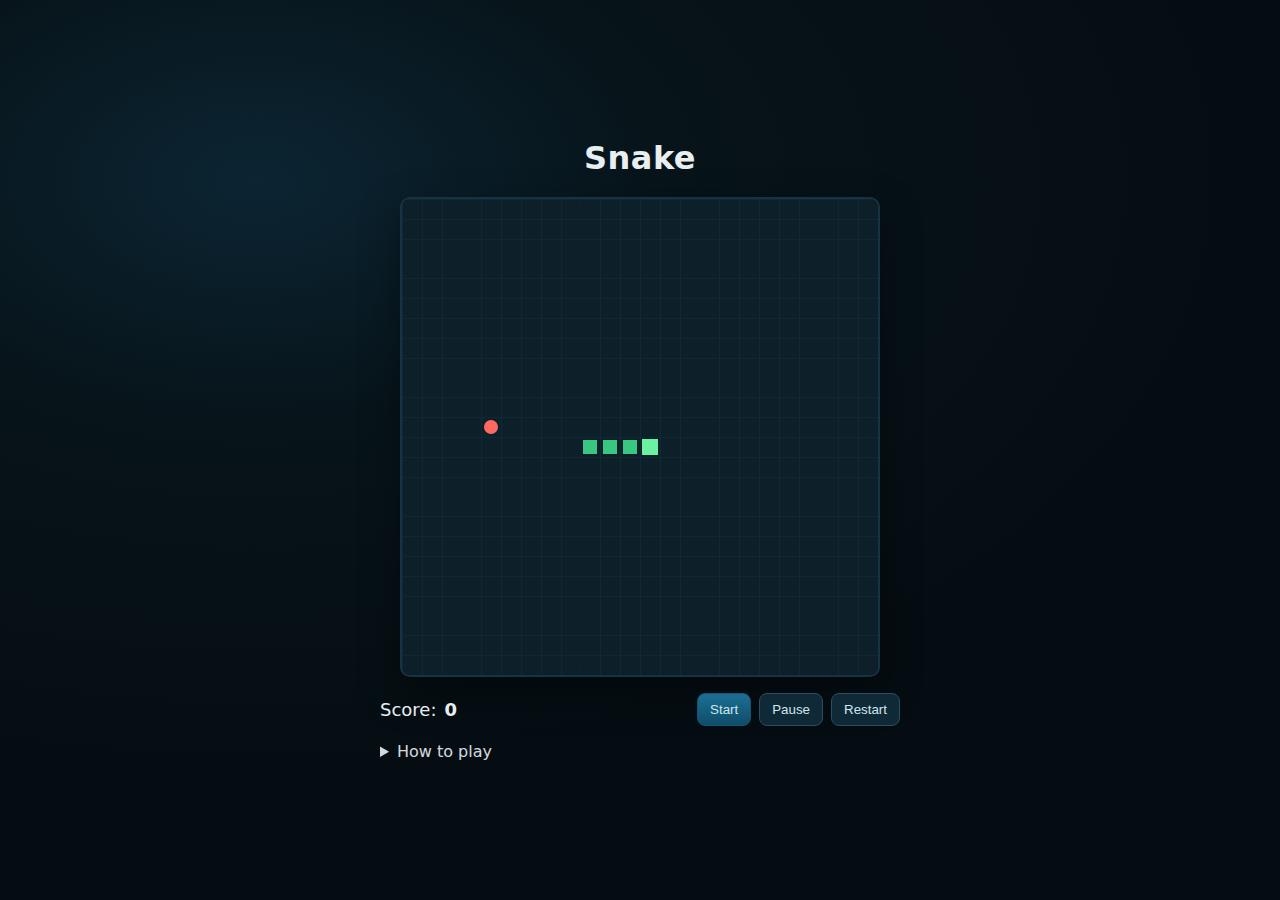
<file: game/index.html>
<!doctype html>
<html lang="en">
<head>
  <meta charset="utf-8" />
  <meta name="viewport" content="width=device-width, initial-scale=1" />
  <title>Snake - Simple Web Game</title>
  <link rel="stylesheet" href="style.css" />
</head>
<body>
  <main class="container">
    <h1>Snake</h1>
    <canvas id="game-canvas" width="480" height="480" aria-label="Snake game area" role="img"></canvas>

    <section class="hud">
      <div class="scoreboard">
        <span>Score:</span>
        <strong id="score">0</strong>
      </div>
      <div class="controls">
        <button id="btn-start" class="primary">Start</button>
        <button id="btn-pause">Pause</button>
        <button id="btn-restart">Restart</button>
      </div>
    </section>

    <details class="help">
      <summary>How to play</summary>
      <ul>
        <li>Use Arrow keys or WASD to move.</li>
        <li>Eat the food to grow and score points.</li>
        <li>Avoid colliding with walls or yourself.</li>
        <li>Press Space to pause/resume.</li>
      </ul>
    </details>
  </main>

  <script src="game.js"></script>
</body>
</html>
</file>
<file: game/style.css>
* {
  box-sizing: border-box;
}

html, body {
  height: 100%;
}

body {
  margin: 0;
  font-family: system-ui, -apple-system, Segoe UI, Roboto, Helvetica, Arial, "Apple Color Emoji", "Segoe UI Emoji";
  color: #e9eef1;
  background: radial-gradient(1000px 600px at 20% 20%, #0c2533 0%, #07141a 40%, #050d12 100%);
}

.container {
  min-height: 100%;
  display: flex;
  flex-direction: column;
  align-items: center;
  justify-content: center;
  gap: 16px;
  padding: 24px;
}

h1 {
  margin: 0 0 4px;
  font-weight: 700;
  letter-spacing: 0.5px;
}

#game-canvas {
  width: min(90vw, 480px);
  height: min(90vw, 480px);
  image-rendering: pixelated;
  background: #0d1f28;
  border: 2px solid #163342;
  border-radius: 10px;
  box-shadow: 0 15px 40px rgba(0,0,0,0.4);
}

.hud {
  width: min(90vw, 520px);
  display: flex;
  align-items: center;
  justify-content: space-between;
  gap: 12px;
}

.scoreboard {
  display: flex;
  align-items: center;
  gap: 8px;
  font-size: 18px;
}

.controls {
  display: flex;
  gap: 8px;
}

button {
  appearance: none;
  border: 1px solid #2a4d5f;
  background: #0f2a36;
  color: #cfe5ef;
  padding: 8px 12px;
  border-radius: 8px;
  cursor: pointer;
  transition: transform 80ms ease, background 120ms ease;
}

button:hover { background: #123646; }
button:active { transform: translateY(1px); }

button.primary {
  background: linear-gradient(180deg, #1b6f94, #0f4d68);
  border-color: #0e5675;
}

.help {
  width: min(90vw, 520px);
  opacity: 0.9;
}
</file>
